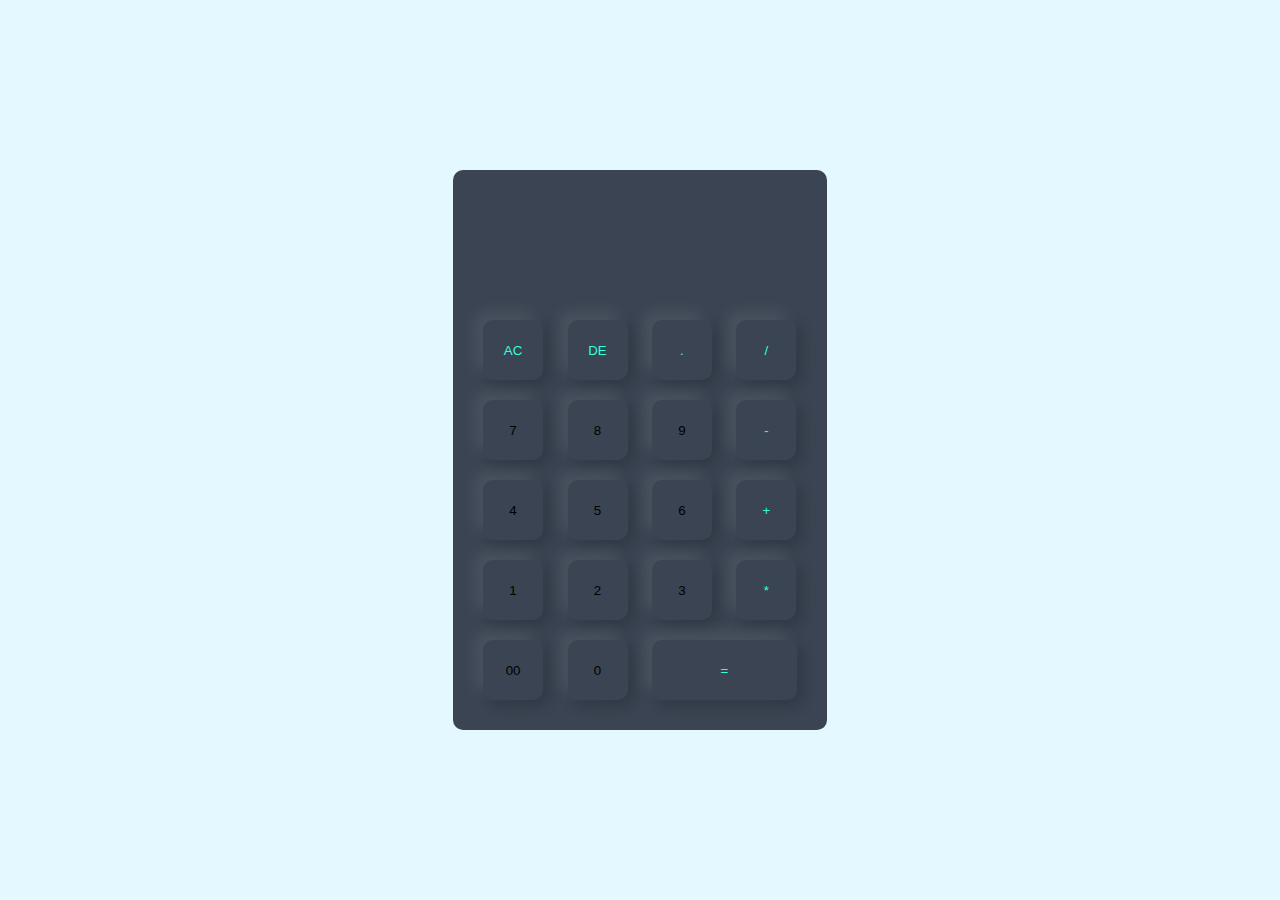
<file: calculator.html>
<!DOCTYPE html>
<html>
<head>

<title>My Calculator</title>
<link rel="stylesheet" href="style.css">

</head>
<body>

<div class="container"> 
<div class="calculator">
<form>
<div class="display">
<input type="text" name="display">
</div>
<div>
<input type="button" value="AC" onclick="display.value = '' " class="operator">
<input type="button" value="DE" onclick="display.value = display.value.toString().slice (0,-1)" class="operator">
<input type="button" value="." onclick="display.value += '.' " class="operator">
<input type="button" value="/" onclick="display.value += '/' " class="operator">
</div>
<div>
<input type="button" value="7" onclick="display.value += '7' ">
<input type="button" value="8" onclick="display.value += '8' ">
<input type="button" value="9" onclick="display.value += '9' ">
<input type="button" value="-" onclick="display.value += '-' " class="operator">
</div>
<div>
<input type="button" value="4" onclick="display.value += '4' ">
<input type="button" value="5" onclick="display.value += '5' ">
<input type="button" value="6" onclick="display.value += '6' ">
<input type="button" value="+" onclick="display.value += '+' " class="operator">
</div>
<div>
<input type="button" value="1" onclick="display.value += '1' ">
<input type="button" value="2" onclick="display.value += '2' ">
<input type="button" value="3" onclick="display.value += '3' ">
<input type="button" value="*" onclick="display.value += '*' " class="operator">
</div>
<div>
<input type="button" value="00" onclick="display.value += '00' ">
<input type="button" value="0" onclick="display.value += '0' ">
<input type="button" value="=" onclick="display.value = eval(display.value)" class="equal operator">

</div>
</form>
</div>
</div>


</body>
</html>
</file>
<file: style.css>
*{
margin: 0;
padding: 0;
font-family: 'poppins',sans-serif;
box-sizing: border-box;
}

.container{
width: 100%;
height: 100vh;
background: #e3f9ff;
display: flex;
align-items: center;
justify-content: center;
}
.calculator{
background: #3a4452;
padding: 20px;
border-radius: 10px;
}
.calculator form input{
border: 0;
outline: 0;
width: 60px;
height: 60px;
border-radius: 10px;
box-shadow: -8px -8px 15px rgba(240, 240, 240, 0.1),5px 5px 15px rgba(0, 0, 0, 0.2);
background: transparent;
font-size: 20px
color: #ffffff;
cursor: pointer;
margin: 10px;
}
form .display{
display: flex;
justify-content:flex-end;
margin: 20px;
}
form .display input{
text-align: right;
flex: 1;
font-size:45px;
box-shadow: none;
}
form input.equal{
width: 145px;
}

form input.operator{
color: #33ffd8;
}
</file>
